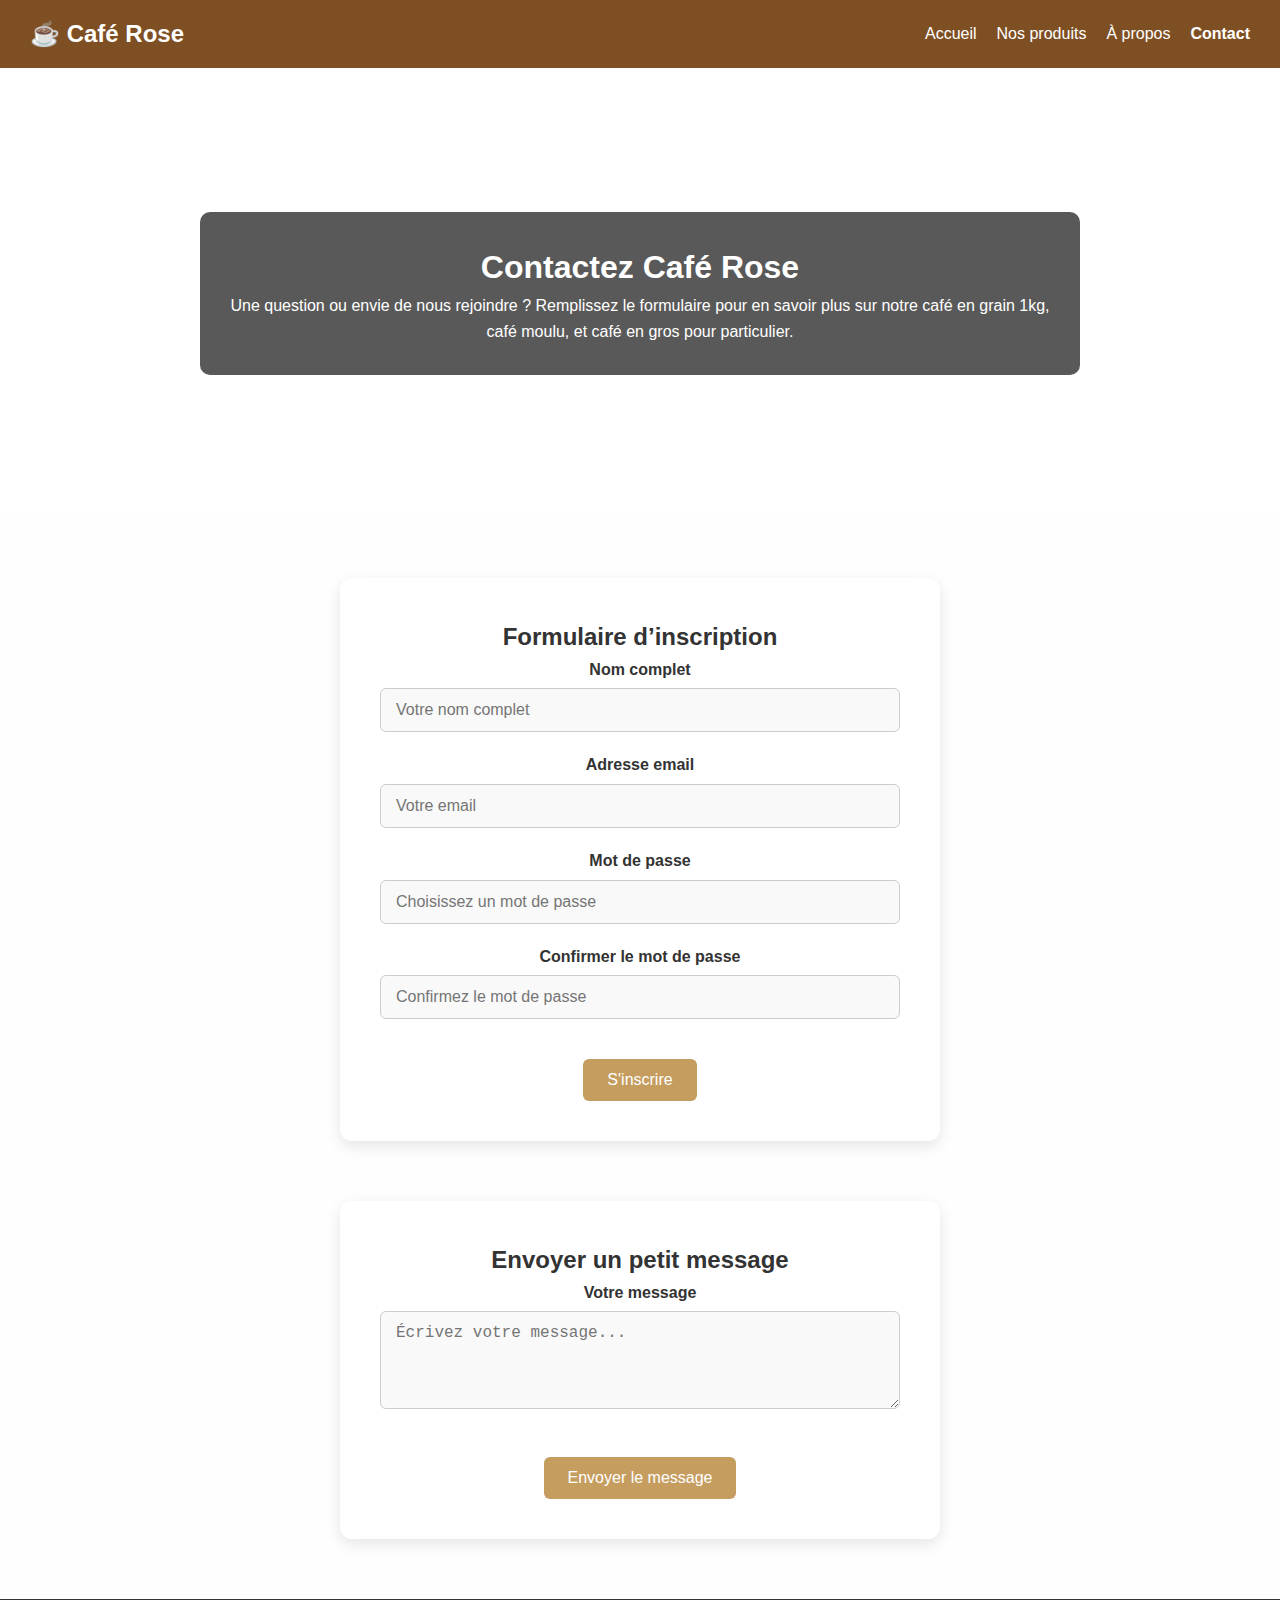
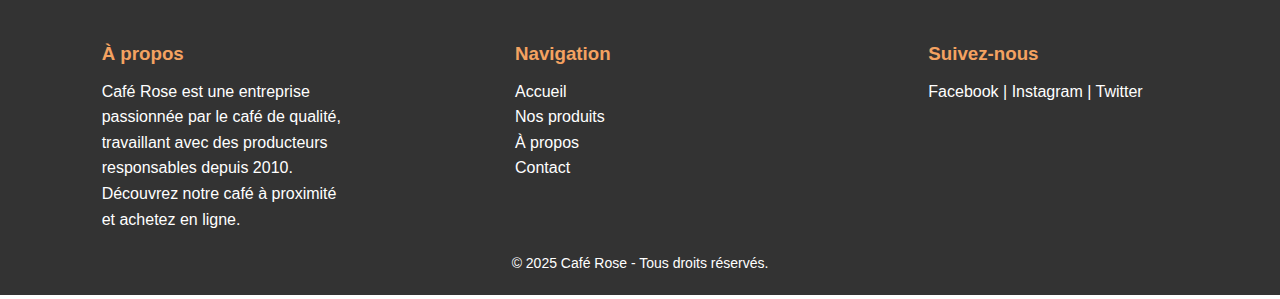
<file: contact.html>
<!DOCTYPE html>
<html lang="fr">
<head>
  <meta charset="UTF-8" />
  <meta name="viewport" content="width=device-width, initial-scale=1.0"/>
  <meta name="description" content="Contactez Café Rose pour découvrir le meilleur café en grain 1kg, café moulu, et café en gros pour particuliers. Une question ou envie de nous rejoindre ? Remplissez le formulaire." />
  <title>Contactez Café Rose | Meilleur Café en Grain 1kg et Café Moulu</title>
  <link rel="stylesheet" href="style.css" />
</head>
<body>

  <!-- En-tête -->
  <header>
    <div class="logo">☕ Café Rose</div>
    <nav>
      <ul class="menu">
        <li><a href="index.html">Accueil</a></li>
        <li><a href="nos-produits.html">Nos produits</a></li>
        <li><a href="apropos.html">À propos</a></li>
        <li><a href="contact.html" class="active">Contact</a></li>
      </ul>
    </nav>
  </header>

  <!-- Bannière personnalisée pour contact -->
  <section class="banniere contact-banniere">
    <div class="banniere-contenu">
      <h1>Contactez Café Rose</h1>
      <p>Une question ou envie de nous rejoindre ? Remplissez le formulaire pour en savoir plus sur notre café en grain 1kg, <br>café moulu, et café en gros pour particulier.</p>
    </div>
  </section>

  <!-- Section Formulaire -->
  <section class="section-contact">
    <div class="contact-container">
      <h2>Formulaire d’inscription</h2>
      <form class="formulaire-contact">
        <div class="form-groupe">
          <label for="nom">Nom complet</label>
          <input type="text" id="nom" name="nom" placeholder="Votre nom complet" required />
        </div>
        <div class="form-groupe">
          <label for="email">Adresse email</label>
          <input type="email" id="email" name="email" placeholder="Votre email" required />
        </div>
        <div class="form-groupe">
          <label for="password">Mot de passe</label>
          <input type="password" id="password" name="password" placeholder="Choisissez un mot de passe" required />
        </div>
        <div class="form-groupe">
          <label for="confirm-password">Confirmer le mot de passe</label>
          <input type="password" id="confirm-password" name="confirm-password" placeholder="Confirmez le mot de passe" required />
        </div>
        <button type="submit" class="btn">S'inscrire</button>
      </form>
    </div>

    <div class="contact-container" style="margin-top: 60px;">
      <h2>Envoyer un petit message</h2>
      <form class="formulaire-contact">
        <div class="form-groupe">
          <label for="petit-message">Votre message</label>
          <textarea id="petit-message" name="petit-message" placeholder="Écrivez votre message..." rows="4" required></textarea>
        </div>
        <button type="submit" class="btn">Envoyer le message</button>
      </form>
    </div>
  </section>

  <!-- Pied de page -->
  <footer>
    <div class="footer-contenu">
      <div class="footer-col">
        <h3>À propos</h3>
        <p>Café Rose est une entreprise passionnée par le café de qualité, travaillant avec des producteurs responsables depuis 2010. Découvrez notre café à proximité et achetez en ligne.</p>
      </div>
      <div class="footer-col">
        <h3>Navigation</h3>
        <ul>
          <li><a href="index.html">Accueil</a></li>
          <li><a href="nos-produits.html">Nos produits</a></li>
          <li><a href="apropos.html">À propos</a></li>
          <li><a href="contact.html">Contact</a></li>
        </ul>
      </div>
      <div class="footer-col">
        <h3>Suivez-nous</h3>
        <p>Facebook | Instagram | Twitter</p>
      </div>
    </div>
    <div class="footer-bottom">
      <p>&copy; 2025 Café Rose - Tous droits réservés.</p>
    </div>
  </footer>

</body>
</html>
</file>
<file: style.css>
* {
    margin: 0;
    padding: 0;
    box-sizing: border-box
}

body {
    font-family: 'Segoe UI', sans-serif;
    background-color: #fffaf7;
    color: #333;
    line-height: 1.6
}

img {
    max-width: 100%;
    display: block
}

header {
    display: flex;
    justify-content: space-between;
    align-items: center;
    background-color: #7f4f24;
    color: #fff;
    padding: 15px 30px
}

.logo {
    font-size: 24px;
    font-weight: 700
}

nav .menu {
    list-style: none;
    display: flex;
    gap: 20px
}

nav .menu li a {
    text-decoration: none;
    color: #fff;
    transition: color 0.3s
}

nav .menu li a:hover {
    color: #f2cba4
}

.banniere,
.produits-banniere,
.apropos-banniere,
.contact-banniere {
    background-size: cover;
    background-position: center;
    height: 50vh;
    display: flex;
    justify-content: center;
    align-items: center;
    color: #fff;
    text-align: center
}

.banniere {
    height: 80vh;
    background-image: url(https://images.unsplash.com/photo-1509042239860-f550ce710b93)
}

.produits-banniere {
    background-image: url(https://images.unsplash.com/photo-1470337458703-46ad1756a187)
}

.banniere-contenu {
    background-color: rgb(0 0 0 / .65);
    padding: 30px;
    border-radius: 10px
}

.btn {
    background-color: #f4a261;
    color: #fff;
    padding: 10px 20px;
    text-decoration: none;
    border-radius: 6px;
    transition: background 0.3s;
    margin-top: 20px;
    display: inline-block
}

.btn:hover {
    background-color: #e08d45
}

section {
    padding: 60px 30px;
    text-align: center
}

.produits-liste {
    display: flex;
    justify-content: center;
    flex-wrap: wrap;
    gap: 30px
}

.carte {
    background: #fff;
    padding: 15px;
    border-radius: 10px;
    width: 280px;
    position: relative;
    box-shadow: 0 4px 10px rgb(0 0 0 / .05);
    transition: transform 0.3s ease, box-shadow 0.3s ease
}

.carte:hover {
    transform: translateY(-5px);
    box-shadow: 0 10px 20px rgb(0 0 0 / .15)
}

.carte img {
    width: 100%;
    height: 220px;
    object-fit: cover;
    border-radius: 8px
}

.badge {
    position: absolute;
    top: 10px;
    left: 10px;
    background-color: #c59d5f;
    color: #fff;
    font-size: 14px;
    padding: 5px 10px;
    border-radius: 20px;
    font-weight: 700;
    box-shadow: 0 2px 6px rgb(0 0 0 / .2)
}

.filtres {
    text-align: center;
    margin: 30px 0
}

.filtre-btn {
    background-color: #eee;
    border: none;
    margin: 5px;
    padding: 10px 20px;
    cursor: pointer;
    border-radius: 20px;
    font-weight: 700;
    transition: background 0.3s, color 0.3s
}

.filtre-btn:hover,
.filtre-btn.actif {
    background-color: #c59d5f;
    color: #fff
}

footer {
    background-color: #333;
    color: #fff;
    padding: 40px 20px 20px
}

.footer-contenu {
    display: flex;
    justify-content: space-around;
    flex-wrap: wrap;
    margin-bottom: 20px
}

.footer-col {
    width: 250px
}

.footer-col h3 {
    margin-bottom: 10px;
    color: #f4a261
}

.footer-col ul {
    list-style: none;
    padding: 0
}

.footer-col ul li a {
    color: #fff;
    text-decoration: none
}

.footer-col ul li a:hover {
    text-decoration: underline
}

.footer-bottom {
    text-align: center;
    font-size: 14px
}

@media (max-width:768px) {
    header {
        flex-direction: column;
        padding: 15px
    }

    nav .menu {
        flex-direction: column;
        gap: 10px
    }

    .banniere,
    .produits-banniere,
    .apropos-banniere,
    .contact-banniere {
        height: 40vh
    }

    .produits-liste {
        gap: 15px
    }

    .carte {
        width: 100%;
        max-width: 300px
    }

    .filtre-btn {
        display: block;
        width: 100%;
        margin: 5px 0
    }

    .footer-contenu {
        flex-direction: column;
        gap: 20px
    }

    .footer-col {
        width: 100%
    }
}

* {
    margin: 0;
    padding: 0;
    box-sizing: border-box
}

body {
    font-family: 'Segoe UI', sans-serif;
    background-color: #fffaf7;
    color: #333;
    line-height: 1.6
}

img {
    max-width: 100%;
    display: block
}

header {
    display: flex;
    justify-content: space-between;
    align-items: center;
    background-color: #7f4f24;
    color: #fff;
    padding: 15px 30px
}

.logo {
    font-size: 24px;
    font-weight: 700
}

nav .menu {
    list-style: none;
    display: flex;
    gap: 20px
}

nav .menu li a {
    text-decoration: none;
    color: #fff;
    transition: color 0.3s
}

nav .menu li a:hover {
    color: #f2cba4
}

.banniere,
.apropos-banniere {
    background-size: cover;
    background-position: center;
    height: 50vh;
    display: flex;
    justify-content: center;
    align-items: center;
    color: #fff;
    text-align: center
}

.apropos-banniere {
    background-image: url(https://images.unsplash.com/photo-1511920170033-f8396924c348?auto=format&fit=crop&w=1600&q=80)
}

.banniere-contenu {
    background-color: rgb(0 0 0 / .65);
    padding: 30px;
    border-radius: 10px
}

.contenu-section {
    max-width: 1000px;
    margin: auto;
    text-align: center;
    padding: 60px 20px
}

.contenu-section.gris {
    background-color: #f9f3ef
}

.contenu-section h2 {
    font-size: 30px;
    color: #7f4f24;
    margin-bottom: 20px
}

.contenu-section p {
    font-size: 18px;
    line-height: 1.7
}

.equipe {
    display: flex;
    justify-content: center;
    flex-wrap: wrap;
    gap: 30px;
    margin-top: 40px
}

.membre {
    text-align: center;
    max-width: 200px
}

.membre img {
    width: 100%;
    max-width: 160px;
    height: 160px;
    border-radius: 50%;
    object-fit: cover;
    border: 4px solid #7f4f24
}

.membre h3 {
    font-size: 18px;
    margin-top: 15px;
    color: #5c2e0f
}

.membre p {
    font-size: 14px;
    color: #666
}

footer {
    background-color: #333;
    color: #fff;
    padding: 40px 20px 20px
}

.footer-contenu {
    display: flex;
    justify-content: space-around;
    flex-wrap: wrap;
    margin-bottom: 20px
}

.footer-col {
    width: 250px
}

.footer-col h3 {
    margin-bottom: 10px;
    color: #f4a261
}

.footer-col ul {
    list-style: none;
    padding: 0
}

.footer-col ul li a {
    color: #fff;
    text-decoration: none
}

.footer-col ul li a:hover {
    text-decoration: underline
}

.footer-bottom {
    text-align: center;
    font-size: 14px
}

@media (max-width:768px) {
    header {
        flex-direction: column;
        padding: 15px
    }

    nav .menu {
        flex-direction: column;
        gap: 10px
    }

    .banniere,
    .apropos-banniere {
        height: 40vh
    }

    .equipe {
        gap: 15px
    }

    .membre {
        width: 100%;
        max-width: 200px
    }

    .footer-contenu {
        flex-direction: column;
        gap: 20px
    }

    .footer-col {
        width: 100%
    }
}

.banniere,
.apropos-banniere {
    background-size: cover;
    background-position: center;
    height: 50vh;
    display: flex;
    justify-content: center;
    align-items: center;
    color: #fff;
    text-align: center
}

.apropos-banniere {
    background-image: url(team.jpg)
}

.banniere-contenu {
    background-color: rgb(0 0 0 / .65);
    padding: 30px;
    border-radius: 10px
}

* {
    margin: 0;
    padding: 0;
    box-sizing: border-box
}

body {
    font-family: 'Segoe UI', sans-serif;
    background-color: #fffaf7;
    color: #333;
    line-height: 1.6
}

img {
    max-width: 100%;
    display: block
}

header {
    display: flex;
    justify-content: space-between;
    align-items: center;
    background-color: #7f4f24;
    color: #fff;
    padding: 15px 30px
}

.logo {
    font-size: 24px;
    font-weight: 700
}

nav .menu {
    list-style: none;
    display: flex;
    gap: 20px
}

nav .menu li a {
    text-decoration: none;
    color: #fff;
    transition: color 0.3s
}

nav .menu li a:hover {
    color: #f2cba4
}

nav .menu li a.active {
    font-weight: 700
}

.banniere,
.contact-banniere {
    background-size: cover;
    background-position: center;
    height: 50vh;
    display: flex;
    justify-content: center;
    align-items: center;
    color: #fff;
    text-align: center
}

.contact-banniere {
    background-image: url(https://images.unsplash.com/photo-1511920170033-f8396924c348?auto=format&fit=crop&w=1600&q=80)
}

.banniere-contenu {
    background-color: rgb(0 0 0 / .65);
    padding: 30px;
    border-radius: 10px
}

.section-contact {
    padding: 60px 20px;
    background-color: #fefefe
}

.contact-container {
    max-width: 600px;
    margin: 0 auto;
    background: #fff;
    border-radius: 12px;
    padding: 40px;
    box-shadow: 0 5px 15px rgb(0 0 0 / .1)
}

.formulaire-contact .form-groupe {
    margin-bottom: 20px
}

.formulaire-contact label {
    display: block;
    font-weight: 700;
    margin-bottom: 6px;
    color: #333
}

.formulaire-contact input,
.formulaire-contact textarea {
    width: 100%;
    padding: 12px 15px;
    border: 1px solid #ccc;
    border-radius: 6px;
    font-size: 16px;
    background-color: #f9f9f9
}

.formulaire-contact input:focus,
.formulaire-contact textarea:focus {
    outline: none;
    border-color: #c59d5f;
    background-color: #fff
}

.formulaire-contact .btn {
    background-color: #c59d5f;
    color: #fff;
    border: none;
    padding: 12px 24px;
    font-size: 16px;
    border-radius: 6px;
    cursor: pointer;
    transition: background 0.3s ease
}

.formulaire-contact .btn:hover {
    background-color: #b5894e
}

footer {
    background-color: #333;
    color: #fff;
    padding: 40px 20px 20px
}

.footer-contenu {
    display: flex;
    justify-content: space-around;
    flex-wrap: wrap;
    margin-bottom: 20px
}

.footer-col {
    width: 250px
}

.footer-col h3 {
    margin-bottom: 10px;
    color: #f4a261
}

.footer-col ul {
    list-style: none;
    padding: 0
}

.footer-col ul li a {
    color: #fff;
    text-decoration: none
}

.footer-col ul li a:hover {
    text-decoration: underline
}

.footer-bottom {
    text-align: center;
    font-size: 14px
}

@media (max-width:768px) {
    header {
        flex-direction: column;
        padding: 15px
    }

    nav .menu {
        flex-direction: column;
        gap: 10px
    }

    .banniere,
    .contact-banniere {
        height: 40vh
    }

    .contact-container {
        padding: 20px
    }

    .footer-contenu {
        flex-direction: column;
        gap: 20px
    }

    .footer-col {
        width: 100%
    }
}

body {
    font-family: 'Roboto', sans-serif;
    margin: 0;
    padding: 0;
    color: #333;
    background-color: #fff;
    line-height: 1.6
}

.section-title {
    text-align: center;
    font-size: 2em;
    margin: 40px 0 10px;
    font-family: 'Playfair Display', serif
}

.section-description {
    text-align: center;
    max-width: 700px;
    margin: 0 auto 30px;
    font-size: 1em;
    color: #666
}

.stats {
    padding: 40px 20px;
    background-color: #f9f9f9
}

.stats-liste {
    display: flex;
    flex-wrap: wrap;
    justify-content: center;
    gap: 30px
}

.stat {
    text-align: center;
    flex: 1 1 150px;
    max-width: 200px
}

.stat .nombre {
    font-size: 2.5em;
    font-weight: 700;
    color: #111
}

.btn {
    background-color: #f4a261;
    color: #fff;
    padding: 10px 20px;
    text-decoration: none;
    border-radius: 6px;
    transition: background 0.3s;
    margin-top: 20px;
    display: inline-block
}

.temoignages {
    padding: 50px 20px
}

.temoignage-liste {
    display: flex;
    flex-wrap: wrap;
    justify-content: center;
    gap: 30px
}

.temoin {
    background: #f5f5f5;
    border-radius: 12px;
    padding: 20px;
    max-width: 280px;
    text-align: center;
    box-shadow: 0 4px 8px rgb(0 0 0 / .05);
    transition: transform 0.3s ease
}

.temoin:hover {
    transform: translateY(-5px)
}

.temoin img {
    border-radius: 50%;
    width: 80px;
    height: 80px;
    object-fit: cover;
    margin-bottom: 10px
}

.faq {
    padding: 40px 20px;
    background-color: #fdfdfd
}

.faq-liste details {
    margin-bottom: 15px;
    border: 1px solid #ddd;
    border-radius: 8px;
    padding: 12px 15px;
    background: #fff;
    cursor: pointer
}

.faq-liste summary {
    font-weight: 700
}

.video-section {
    padding: 50px 20px;
    background-color: #f0f0f0;
    text-align: center
}

.video-section iframe {
    max-width: 100%;
    width: 800px;
    height: 450px;
    border-radius: 12px;
    border: none
}

.partenaires {
    padding: 50px 20px;
    background-color: #fff;
    text-align: center
}

.partenaires .logos {
    display: flex;
    justify-content: center;
    flex-wrap: wrap;
    gap: 40px;
    margin-top: 30px
}

.partenaires .logos img {
    max-width: 120px;
    height: auto;
    transition: transform 0.3s ease
}

.partenaires .logos img:hover {
    transform: scale(1.1)
}

.fade-in {
    opacity: 0;
    transform: translateY(20px);
    animation: fadeIn 1s ease forwards
}

.fade-up {
    opacity: 0;
    transform: translateY(40px);
    animation: fadeUp 1s ease forwards
}

@keyframes fadeIn {
    to {
        opacity: 1;
        transform: translateY(0)
    }
}

@keyframes fadeUp {
    to {
        opacity: 1;
        transform: translateY(0)
    }
}

@media (max-width:1024px) {

    .stats-liste,
    .temoignage-liste,
    .partenaires .logos {
        flex-direction: row;
        justify-content: center;
        flex-wrap: wrap
    }

    .video-section iframe {
        width: 100%;
        height: auto;
        aspect-ratio: 16/9
    }
}

@media (max-width:768px) {

    .stat,
    .temoin {
        max-width: 100%;
        flex: 1 1 100%
    }

    .section-title {
        font-size: 1.6em
    }

    .video-section iframe {
        height: 300px
    }
}

@media (max-width:480px) {

    .stats-liste,
    .temoignage-liste {
        gap: 20px
    }

    .temoin {
        padding: 15px
    }

    .video-section iframe {
        height: 200px
    }
}

.video-section {
    padding: 50px 20px;
    background-color: #fff;
    text-align: center
}

.video-container {
    position: relative;
    width: 100%;
    max-width: 900px;
    margin: 0 auto;
    aspect-ratio: 16 / 9
}

.video-container video {
    width: 100%;
    height: 100%;
    border-radius: 12px;
    object-fit: cover;
    box-shadow: 0 4px 16px rgb(0 0 0 / .1)
}

@media screen and (max-width:768px) {
    .video-section {
        padding: 30px 10px
    }

    .video-container {
        aspect-ratio: 16 / 9
    }

    .video-container video {
        border-radius: 8px
    }
}
</file>
